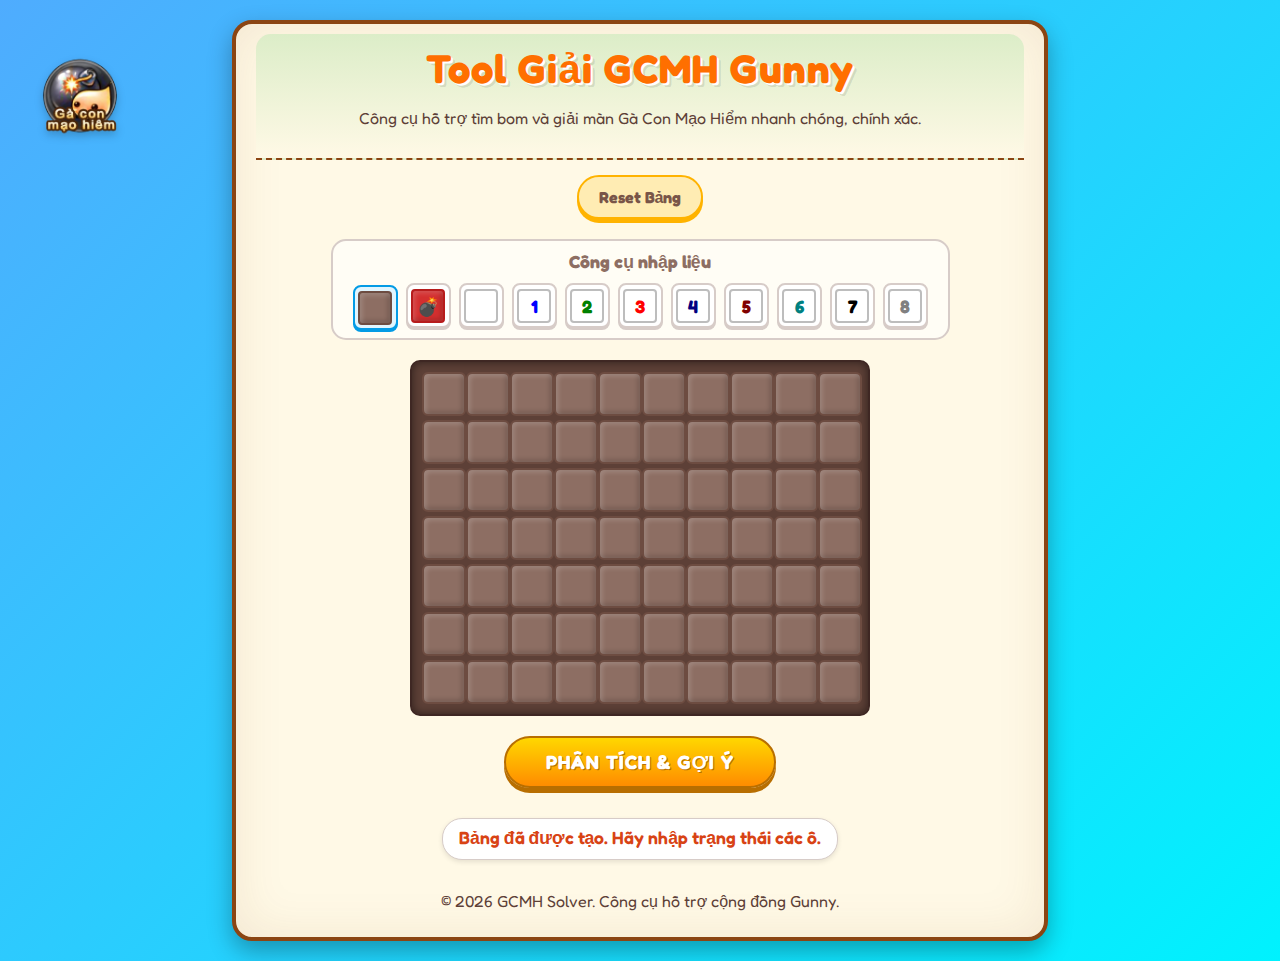
<file: index.html>
<!DOCTYPE html>
<html lang="vi">

<head>
    <meta charset="UTF-8">
    <meta name="viewport" content="width=device-width, initial-scale=1.0">
    <!-- SEO Meta Tags -->
    <title>Tool Giải GCMH Gunny Chính Xác Nhất - Hỗ Trợ Tìm Bom Nhanh</title>
    <meta name="description"
        content="Công cụ giải Gà Con Mạo Hiểm (GCMH) game Gunny chính xác 100%. Hỗ trợ tính toán vị trí bom, gợi ý nước đi an toàn, giúp bạn qua ải GCMH dễ dàng. Miễn phí và không cần cài đặt.">
    <meta name="keywords"
        content="tool giải gcmh, giải gcmh gunny, tìm bom gcmh, tool dò mìn gunny, gcmh solver, hướng dẫn gcmh gunny, tool gunny miễn phí">
    <meta name="author" content="GCMH Solver">
    <meta name="robots" content="index, follow">

    <!-- Open Graph / Facebook -->
    <meta property="og:type" content="website">
    <meta property="og:url" content="https://tool-gcmh-solver.vercel.app/">
    <meta property="og:title" content="Tool Giải GCMH Gunny Chính Xác Nhất">
    <meta property="og:description"
        content="Công cụ tìm bom Gà Con Mạo Hiểm (GCMH) Gunny. Tính toán xác suất, gợi ý nước đi chuẩn xác giúp bạn chiến thắng.">
    <meta property="og:image" content="https://tool-gcmh-solver.vercel.app/logo.png">

    <!-- Twitter -->
    <meta property="twitter:card" content="summary_large_image">
    <meta property="twitter:url" content="https://tool-gcmh-solver.vercel.app/">
    <meta property="twitter:title" content="Tool Giải GCMH Gunny Chính Xác Nhất">
    <meta property="twitter:description"
        content="Công cụ tìm bom Gà Con Mạo Hiểm (GCMH) Gunny. Tính toán xác suất, gợi ý nước đi chuẩn xác.">
    <meta property="twitter:image" content="https://tool-gcmh-solver.vercel.app/logo.png">

    <!-- Canonical -->
    <link rel="canonical" href="https://tool-gcmh-solver.vercel.app/">

    <link rel="stylesheet" href="style.css">
    <link rel="preconnect" href="https://fonts.googleapis.com">
    <link rel="preconnect" href="https://fonts.gstatic.com" crossorigin>
    <link href="https://fonts.googleapis.com/css2?family=Inter:wght@400;600;700&display=swap" rel="stylesheet">
    <link rel="icon" href="logo.png">

    <!-- Structured Data -->
    <script type="application/ld+json">
    {
      "@context": "https://schema.org",
      "@type": "WebApplication",
      "name": "Tool Giải GCMH Gunny",
      "url": "https://tool-gcmh-solver.vercel.app/",
      "description": "Công cụ hỗ trợ giải màn Gà Con Mạo Hiểm trong game Gunny, giúp tìm bom và nước đi an toàn.",
      "applicationCategory": "GameApplication",
      "operatingSystem": "Any",
      "offers": {
        "@type": "Offer",
        "price": "0",
        "priceCurrency": "VND"
      },
      "image": "https://tool-gcmh-solver.vercel.app/logo.png",
      "featureList": "Tính toán vị trí bom, Gợi ý nước đi an toàn, Hỗ trợ mọi kích thước màn hình",
      "screenshot": "https://tool-gcmh-solver.vercel.app/logo.png"
    }
    </script>
</head>

<body>
    <img src="logo.png" alt="Gunny Logo - Biểu tượng Gà Con Mạo Hiểm" class="logo">

    <style>
        .container {
            max-width: 768px;
            margin: 0 auto;
            padding: 10px 20px;
        }
    </style>

    <div class="container">
        <header>
            <h1>Tool Giải GCMH Gunny</h1>
            <p class="subtitle" style="text-align: center; color: var(--text-secondary); margin-bottom: 20px;">Công cụ
                hỗ trợ tìm bom và giải màn Gà Con Mạo Hiểm nhanh chóng, chính xác.</p>
        </header>

        <main class="main-content">
            <div class="controls">
                <div class="config">
                    <button id="reset-btn" aria-label="Reset lại bảng chơi">Reset Bảng</button>
                </div>
            </div>

            <div style="height: 20px;"></div>

            <div class="main-area">
                <section class="toolbar" aria-labelledby="tools-heading">
                    <h3 id="tools-heading">Công cụ nhập liệu</h3>
                    <div class="tools-grid">
                        <button class="tool-btn active" data-value="unknown" title="Chưa biết (Reset ô)"
                            aria-label="Chọn công cụ chưa biết">
                            <span class="cell unknown"></span>
                        </button>
                        <button class="tool-btn" data-value="mine" title="Đánh dấu Bom"
                            aria-label="Chọn công cụ đánh dấu bom">
                            <span class="cell mine">💣</span>
                        </button>
                        <button class="tool-btn" data-value="0" title="Ô trống (0 bom xung quanh)"
                            aria-label="Chọn công cụ ô trống">
                            <span class="cell val-0"></span>
                        </button>
                        <!-- Numbers 1-8 -->
                        <button class="tool-btn" data-value="1" aria-label="Số 1"><span
                                class="cell val-1">1</span></button>
                        <button class="tool-btn" data-value="2" aria-label="Số 2"><span
                                class="cell val-2">2</span></button>
                        <button class="tool-btn" data-value="3" aria-label="Số 3"><span
                                class="cell val-3">3</span></button>
                        <button class="tool-btn" data-value="4" aria-label="Số 4"><span
                                class="cell val-4">4</span></button>
                        <button class="tool-btn" data-value="5" aria-label="Số 5"><span
                                class="cell val-5">5</span></button>
                        <button class="tool-btn" data-value="6" aria-label="Số 6"><span
                                class="cell val-6">6</span></button>
                        <button class="tool-btn" data-value="7" aria-label="Số 7"><span
                                class="cell val-7">7</span></button>
                        <button class="tool-btn" data-value="8" aria-label="Số 8"><span
                                class="cell val-8">8</span></button>
                    </div>
                </section>

                <section class="game-board-container" aria-label="Bảng lưới GCMH">
                    <div id="game-board" class="game-board"></div>
                </section>

                <div class="actions">
                    <button id="solve-btn" class="primary-btn">Phân Tích & Gợi Ý</button>
                </div>

                <div id="status-msg" class="status-msg" role="status" aria-live="polite"></div>
            </div>
        </main>

        <footer>
            <p>&copy; 2026 GCMH Solver. Công cụ hỗ trợ cộng đồng Gunny.</p>
        </footer>
    </div>
    <script src="script.js"></script>
</body>

</html>
</file>
<file: style.css>
@import url('https://fonts.googleapis.com/css2?family=Fredoka:wght@400;600;700&display=swap');

:root {
    --bg-gradient: linear-gradient(135deg, #4facfe 0%, #00f2fe 100%);
    --container-bg: #fff9e6;
    --container-border: #8b4513;
    --text-color: #5d4037;
    --accent: #ff8c00;
    --btn-primary-bg: linear-gradient(to bottom, #ffd700, #ff8c00);
    --btn-primary-border: #b86e00;
    --btn-hover: linear-gradient(to bottom, #ffe44d, #ffa500);

    /* Cell Colors */
    --cell-size: 40px;
    --cell-bg-unknown: #8d6e63;
    --cell-bg-safe: #dcedc8;
    --cell-border: #5d4037;

    /* Number Colors (Gunny Style - bright and thick) */
    --color-1: #0000ff;
    --color-2: #008000;
    --color-3: #ff0000;
    --color-4: #000080;
    --color-5: #800000;
    --color-6: #008080;
    --color-7: #000000;
    --color-8: #808080;
}

body {
    font-family: 'Fredoka', cursive, sans-serif;
    background: var(--bg-gradient);
    color: var(--text-color);
    margin: 0;
    padding: 20px;
    display: flex;
    justify-content: center;
    align-items: center;
    min-height: 100vh;
}

.container {
    width: 100%;
    max-width: 800px;
    background: var(--container-bg);
    border: 4px solid var(--container-border);
    border-radius: 20px;
    box-shadow: 0 10px 25px rgba(0, 0, 0, 0.3), inset 0 0 50px rgba(139, 69, 19, 0.1);
    padding: 20px;
    display: flex;
    flex-direction: column;
    gap: 15px;
    align-items: center;
    position: relative;
}

/* Header */
header {
    text-align: center;
    background: url('https://upload.wikimedia.org/wikipedia/commons/thumb/e/e0/Clouds_over_the_Atlantic_Ocean.jpg/800px-Clouds_over_the_Atlantic_Ocean.jpg') center/cover;
    /* Placeholder for sky effect if needed, or just CSS */
    background: linear-gradient(to bottom, #dcedc8, #fff9e6);
    width: 100%;
    padding: 10px 0;
    border-radius: 15px 15px 0 0;
    border-bottom: 2px dashed var(--container-border);
}

header h1 {
    margin: 0;
    font-size: 2.5rem;
    color: #ff6f00;
    text-shadow: 2px 2px 0px #fff, 4px 4px 0px rgba(0, 0, 0, 0.1);
    letter-spacing: 1px;
}

.logo {
    position: absolute;
    top: 40px;
    left: 20px;
    width: 120px;
    /* Slightly smaller for corner */
    height: auto;
    z-index: 1000;
    filter: drop-shadow(0 4px 4px rgba(0, 0, 0, 0.2));
    animation: float 3s ease-in-out infinite;
}

@keyframes float {
    0% {
        transform: translateY(0px);
    }

    50% {
        transform: translateY(-5px);
    }

    100% {
        transform: translateY(0px);
    }
}

/* Controls & Config */
.controls {
    display: flex;
    justify-content: center;
    width: 100%;
}

.config {
    display: flex;
    gap: 10px;
}

button {
    font-family: inherit;
    cursor: pointer;
    border: none;
    padding: 10px 20px;
    border-radius: 25px;
    font-weight: 700;
    font-size: 1rem;
    transition: transform 0.1s, box-shadow 0.1s;
    user-select: none;
}

button:active {
    transform: translateY(2px);
}

#reset-btn {
    background: #ffecb3;
    border: 2px solid #ffb300;
    color: #795548;
    box-shadow: 0 4px 0 #ffb300;
}

#reset-btn:hover {
    background: #fff8e1;
}

#reset-btn:active {
    box-shadow: 0 2px 0 #ffb300;
}

/* Main Area */
.main-area {
    display: flex;
    flex-direction: column;
    align-items: center;
    gap: 20px;
    width: 100%;
}

/* Toolbar */
.toolbar {
    background: rgba(255, 255, 255, 0.6);
    padding: 10px 20px;
    border-radius: 15px;
    border: 2px solid #d7ccc8;
}

.toolbar h3 {
    margin: 0 0 10px 0;
    text-align: center;
    color: #8d6e63;
    font-size: 1.1rem;
}

.tools-grid {
    display: flex;
    gap: 8px;
    flex-wrap: wrap;
    justify-content: center;
}

.tool-btn {
    width: 45px;
    height: 45px;
    padding: 0;
    background: #fff;
    border: 2px solid #d7ccc8;
    border-radius: 8px;
    box-shadow: 0 2px 0 #d7ccc8;
    display: flex;
    align-items: center;
    justify-content: center;
}

.tool-btn.active {
    background: #e1f5fe;
    border-color: #039be5;
    box-shadow: 0 2px 0 #039be5;
    transform: translateY(2px);
}

.tool-btn .cell {
    width: 30px;
    height: 30px;
    border-radius: 4px;
    font-size: 18px;
}

/* Game Board */
.game-board-container {
    background: #5d4037;
    padding: 10px;
    border-radius: 10px;
    box-shadow: inset 0 0 10px rgba(0, 0, 0, 0.5);
    border: 2px solid #3e2723;
}

.game-board {
    display: grid;
    gap: 4px;
    background: #5d4037;
}

.cell {
    width: var(--cell-size);
    height: var(--cell-size);
    /* Square */
    background: var(--cell-bg-unknown);
    border: 2px solid #6d4c41;
    border-radius: 6px;
    display: flex;
    align-items: center;
    justify-content: center;
    font-size: 20px;
    font-weight: 800;
    cursor: pointer;
    box-shadow: inset 2px 2px 5px rgba(255, 255, 255, 0.2), inset -2px -2px 5px rgba(0, 0, 0, 0.2);
    color: white;
}

.cell:hover {
    filter: brightness(1.1);
}

.cell.mine {
    background: #d32f2f;
    border-color: #b71c1c;
}

.cell.val-0,
.cell[class*="val-"] {
    background: #fff;
    border-color: #bdbdbd;
    box-shadow: none;
    color: #333;
}

.cell.val-1 {
    color: var(--color-1);
}

.cell.val-2 {
    color: var(--color-2);
}

.cell.val-3 {
    color: var(--color-3);
}

.cell.val-4 {
    color: var(--color-4);
}

.cell.val-5 {
    color: var(--color-5);
}

.cell.val-6 {
    color: var(--color-6);
}

.cell.val-7 {
    color: var(--color-7);
}

.cell.val-8 {
    color: var(--color-8);
}

/* Suggestions */
.cell.suggestion-safe {
    background: #c8e6c9;
    /* Light green */
    border: 2px solid #2e7d32;
    position: relative;
    animation: bounce 0.5s;
}

.cell.suggestion-safe::after {
    content: '✓';
    color: #2e7d32;
    font-size: 18px;
}

.cell.suggestion-mine {
    background: #ffcdd2;
    /* Light red */
    border: 2px solid #c62828;
}

.cell.suggestion-mine::after {
    content: '💣';
    font-size: 16px;
    opacity: 0.5;
}

.cell.suggestion-guess {
    background: #fff9c4;
    /* Light yellow */
    border: 2px solid #fbc02d;
    animation: pulse 1.5s infinite;
}

/* Actions */
.primary-btn {
    background: var(--btn-primary-bg);
    border: 2px solid var(--btn-primary-border);
    color: #fff;
    text-shadow: 1px 1px 0 #b86e00;
    box-shadow: 0 5px 0 var(--btn-primary-border);
    padding: 12px 40px;
    font-size: 1.2rem;
    border-radius: 30px;
    text-transform: uppercase;
    letter-spacing: 1px;
}

.primary-btn:hover {
    background: var(--btn-hover);
}

.primary-btn:active {
    box-shadow: 0 2px 0 var(--btn-primary-border);
    transform: translateY(3px);
}

/* Status Msg */
.status-msg {
    margin-top: 10px;
    font-weight: 600;
    font-size: 1.1rem;
    color: #d84315;
    text-align: center;
    min-height: 24px;
    background: #fff;
    padding: 8px 16px;
    border-radius: 20px;
    box-shadow: 0 2px 5px rgba(0, 0, 0, 0.1);
    border: 1px solid #d7ccc8;
}

@keyframes bounce {

    0%,
    100% {
        transform: scale(1);
    }

    50% {
        transform: scale(1.1);
    }
}

@keyframes pulse {
    0% {
        box-shadow: 0 0 0 0 rgba(251, 192, 45, 0.7);
    }

    70% {
        box-shadow: 0 0 0 10px rgba(251, 192, 45, 0);
    }

    100% {
        box-shadow: 0 0 0 0 rgba(251, 192, 45, 0);
    }
}

/* Mobile Responsiveness */
@media (max-width: 768px) {
    body {
        padding: 10px;
        /* align-items: center; Inherited from desktop, ensuring vertical centering */
        min-height: 100vh;
    }

    .container {
        padding: 15px 10px;
        border-width: 2px;
        width: 95%;
        /* Responsive width */
        max-width: 100%;
    }

    .logo {
        /* Keep absolute position to overlap */
        width: 80px;
        /* Smaller for mobile */
        top: 10px;
        left: 10px;
        /* No margin adjustment needed */
    }

    header h1 {
        font-size: 1.8rem;
        margin-top: 40px;
        /* Add space for logo if it overlaps the text area heavily, or just let it overlap header bg */
    }

    /* Responsive Grid Cells */
    :root {
        /* (Screen width - padding) / 10 cols */
        --cell-size: clamp(28px, 8.5vw, 38px);
    }

    .main-area {
        gap: 15px;
    }

    .game-board {
        padding: 2px;
        gap: 1px;
        /* Thinner gap for mobile */
        display: inline-grid;
    }

    .config button,
    .primary-btn {
        padding: 8px 20px;
        font-size: 1rem;
    }

    .tool-btn {
        width: 38px;
        height: 38px;
    }

    .status-msg {
        font-size: 0.95rem;
    }
}
</file>
